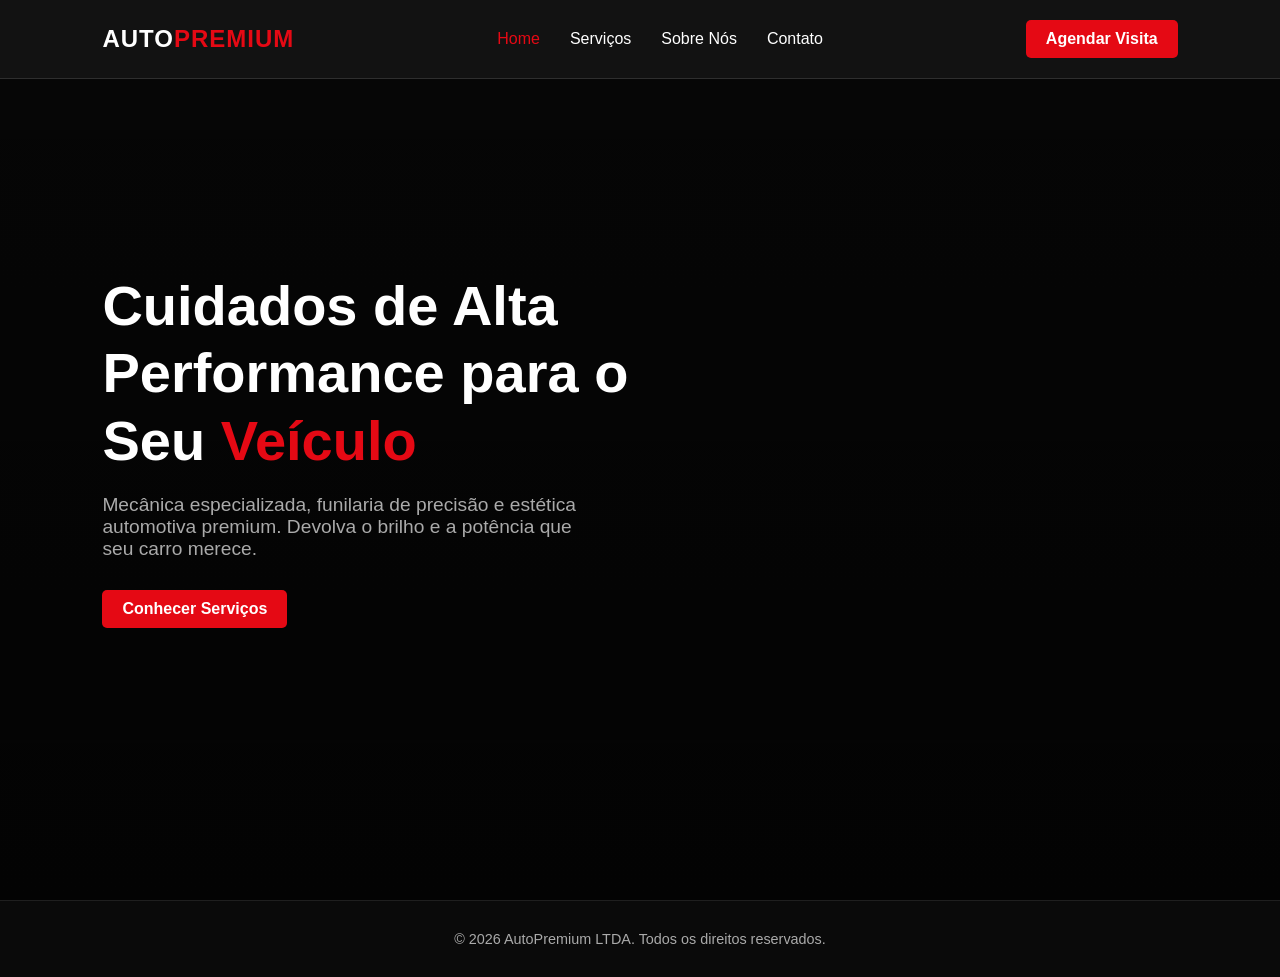
<file: index.html>
<!DOCTYPE html>
<html lang="pt-BR">
<head>
    <meta charset="UTF-8">
    <meta name="viewport" content="width=device-width, initial-scale=1.0">
    <title>AutoPremium | Home</title>
    <link rel="stylesheet" href="style.css">
</head>
<body>

    <header>
        <div class="logo">Auto<span>Premium</span></div>
        <nav>
            <ul>
                <li><a href="index.html" class="active">Home</a></li>
                <li><a href="servicos.html">Serviços</a></li>
                <li><a href="sobre.html">Sobre Nós</a></li>
                <li><a href="contato.html">Contato</a></li>
            </ul>
        </nav>
        <a href="contato.html" class="btn-contato">Agendar Visita</a>
    </header>

    <section id="home" class="hero">
        <h1>Cuidados de Alta Performance para o Seu <span>Veículo</span></h1>
        <p>Mecânica especializada, funilaria de precisão e estética automotiva premium. Devolva o brilho e a potência que seu carro merece.</p>
        <a href="servicos.html" class="btn-contato">Conhecer Serviços</a>
    </section>

    <footer>
        <p>&copy; 2026 AutoPremium LTDA. Todos os direitos reservados.</p>
    </footer>

</body>
</html>
</file>
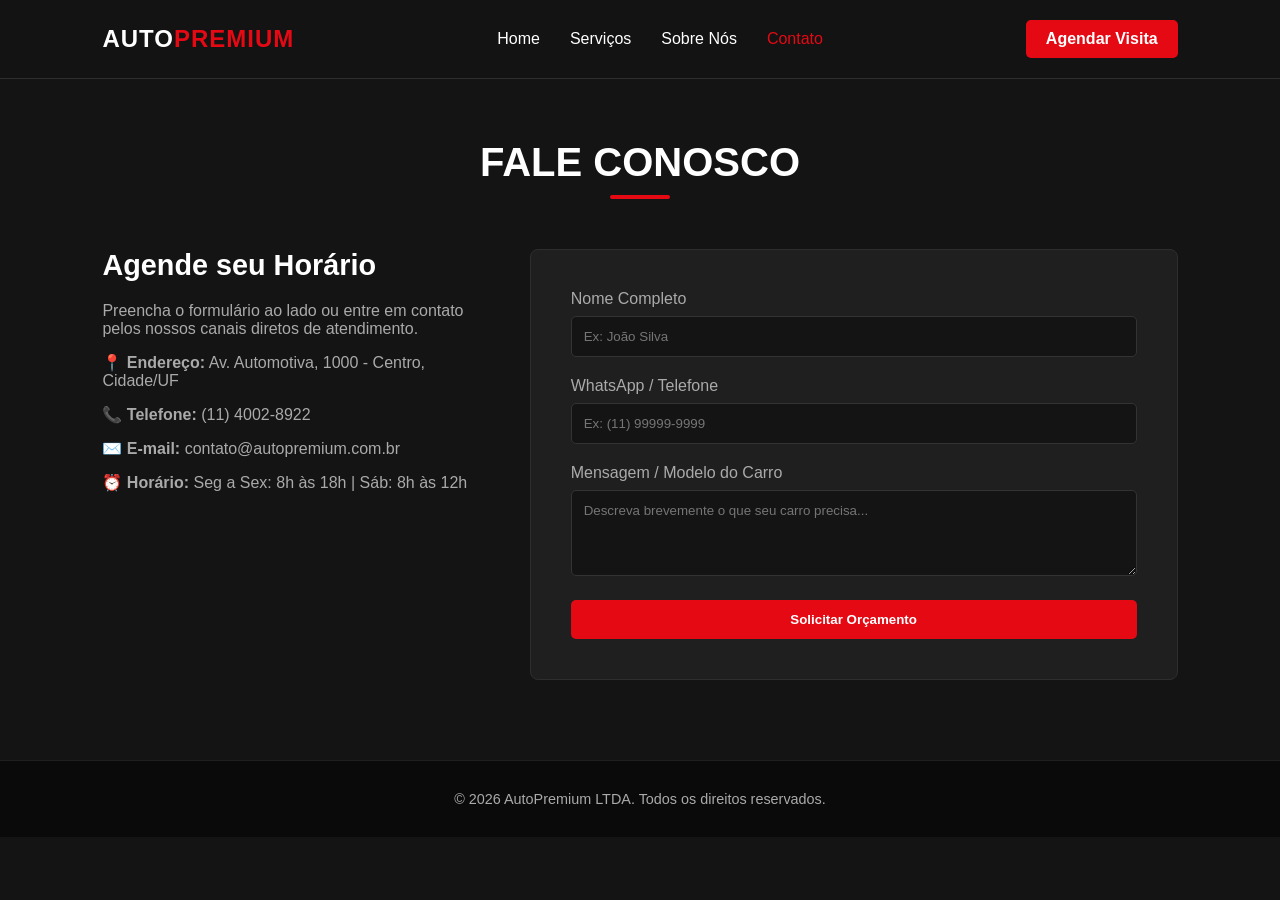
<file: contatos.html>
<!DOCTYPE html>
<html lang="pt-BR">
<head>
    <meta charset="UTF-8">
    <meta name="viewport" content="width=device-width, initial-scale=1.0">
    <title>AutoPremium | Contato</title>
    <link rel="stylesheet" href="style.css">
</head>
<body>

    <header>
        <div class="logo">Auto<span>Premium</span></div>
        <nav>
            <ul>
                <li><a href="index.html">Home</a></li>
                <li><a href="servicos.html">Serviços</a></li>
                <li><a href="sobre.html">Sobre Nós</a></li>
                <li><a href="contato.html" class="active">Contato</a></li>
            </ul>
        </nav>
        <a href="contato.html" class="btn-contato">Agendar Visita</a>
    </header>

    <section id="contato">
        <h2 class="titulo-secao">Fale Conosco</h2>
        <div class="contato-container">
            <div class="contato-info">
                <h3>Agende seu Horário</h3>
                <p>Preencha o formulário ao lado ou entre em contato pelos nossos canais diretos de atendimento.</p>
                <p><strong>📍 Endereço:</strong> Av. Automotiva, 1000 - Centro, Cidade/UF</p>
                <p><strong>📞 Telefone:</strong> (11) 4002-8922</p>
                <p><strong>✉️ E-mail:</strong> contato@autopremium.com.br</p>
                <p><strong>⏰ Horário:</strong> Seg a Sex: 8h às 18h | Sáb: 8h às 12h</p>
            </div>
            <div class="contato-form">
                <form action="#" method="POST">
                    <div class="form-grupo">
                        <label for="nome">Nome Completo</label>
                        <input type="text" id="nome" required placeholder="Ex: João Silva">
                    </div>
                    <div class="form-grupo">
                        <label for="whatsapp">WhatsApp / Telefone</label>
                        <input type="tel" id="whatsapp" required placeholder="Ex: (11) 99999-9999">
                    </div>
                    <div class="form-grupo">
                        <label for="mensagem">Mensagem / Modelo do Carro</label>
                        <textarea id="mensagem" rows="4" required placeholder="Descreva brevemente o que seu carro precisa..."></textarea>
                    </div>
                    <button type="submit" class="btn-enviar">Solicitar Orçamento</button>
                </form>
            </div>
        </div>
    </section>

    <footer>
        <p>&copy; 2026 AutoPremium LTDA. Todos os direitos reservados.</p>
    </footer>

</body>
</html>
</file>
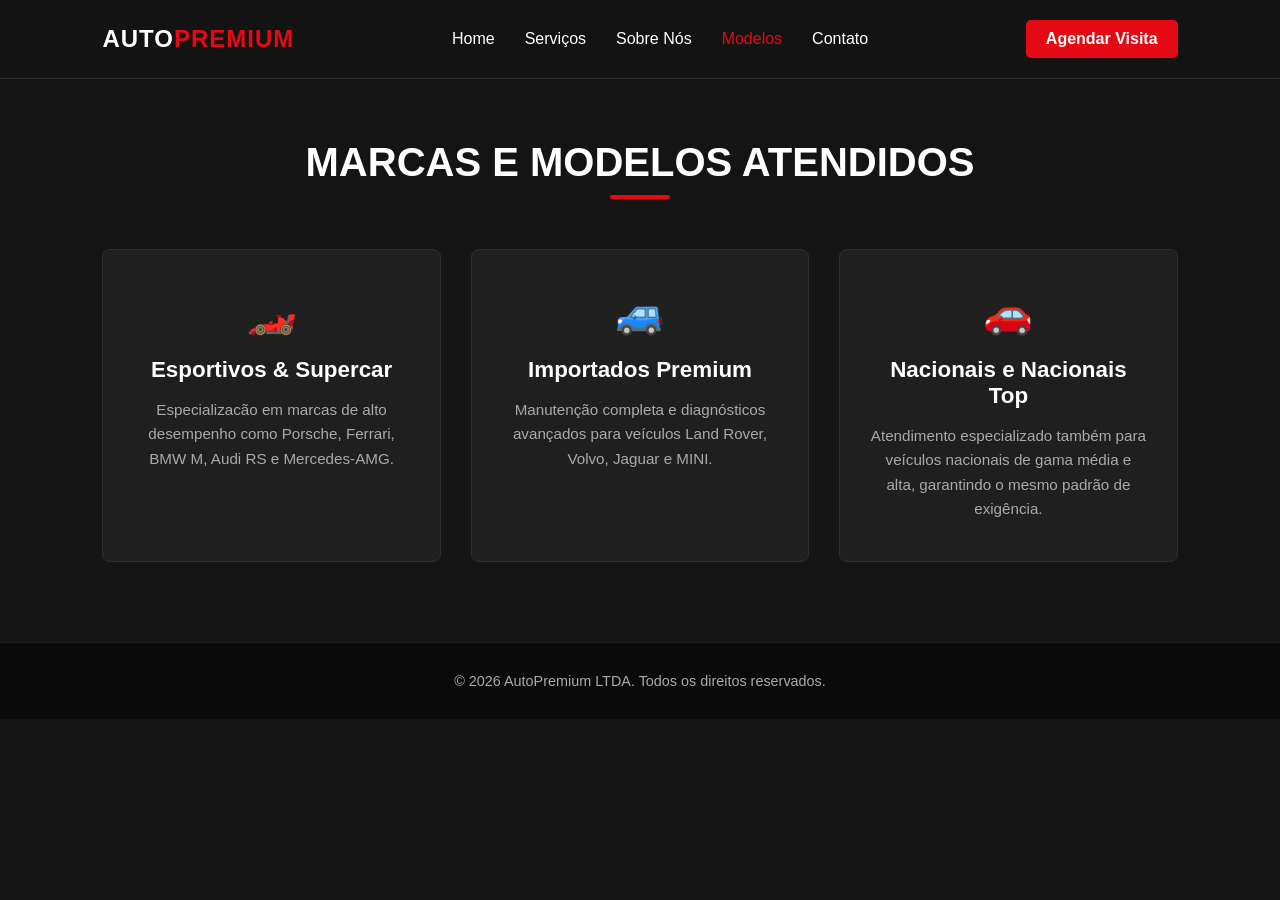
<file: modelos.html>
<!DOCTYPE html>
<html lang="pt-BR">
<head>
    <meta charset="UTF-8">
    <meta name="viewport" content="width=device-width, initial-scale=1.0">
    <title>AutoPremium | Modelos Atendidos</title>
    <link rel="stylesheet" href="style.css">
</head>
<body>

    <header>
        <div class="logo">Auto<span>Premium</span></div>
        <nav>
            <ul>
                <li><a href="index.html">Home</a></li>
                <li><a href="servicos.html">Serviços</a></li>
                <li><a href="sobre.html">Sobre Nós</a></li>
                <li><a href="modelos.html" class="active">Modelos</a></li>
                <li><a href="contato.html">Contato</a></li>
            </ul>
        </nav>
        <a href="contato.html" class="btn-contato">Agendar Visita</a>
    </header>

    <section id="modelos">
        <h2 class="titulo-secao">Marcas e Modelos Atendidos</h2>
        <div class="servicos-grid">
            <div class="servico-card">
                <div class="icone">🏎️</div>
                <h3>Esportivos & Supercar</h3>
                <p>Especializacão em marcas de alto desempenho como Porsche, Ferrari, BMW M, Audi RS e Mercedes-AMG.</p>
            </div>
            <div class="servico-card">
                <div class="icone">🚙</div>
                <h3>Importados Premium</h3>
                <p>Manutenção completa e diagnósticos avançados para veículos Land Rover, Volvo, Jaguar e MINI.</p>
            </div>
            <div class="servico-card">
                <div class="icone">🚗</div>
                <h3>Nacionais e Nacionais Top</h3>
                <p>Atendimento especializado também para veículos nacionais de gama média e alta, garantindo o mesmo padrão de exigência.</p>
            </div>
        </div>
    </section>

    <footer>
        <p>&copy; 2026 AutoPremium LTDA. Todos os direitos reservados.</p>
    </footer>

</body>
</html>
</file>
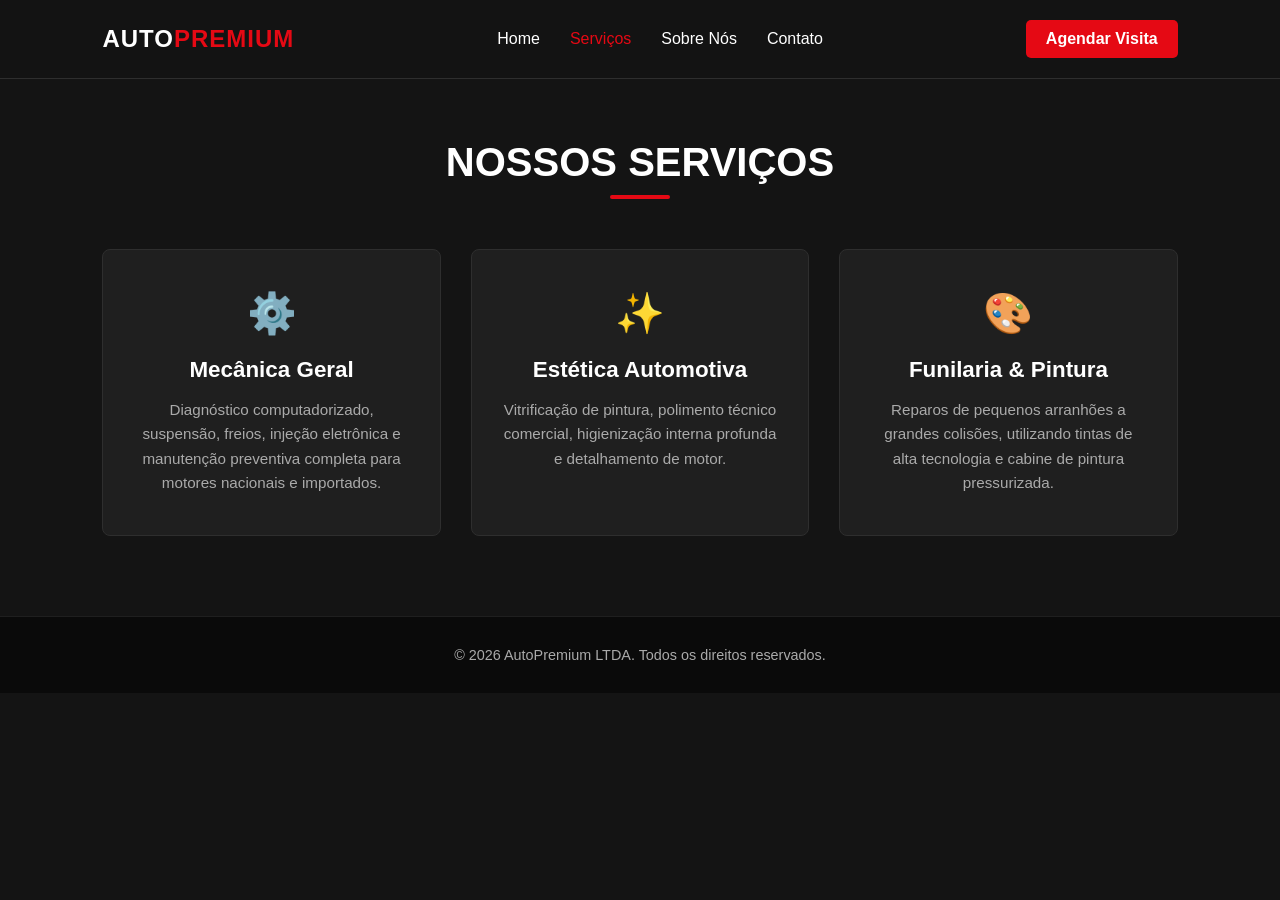
<file: serviços.html>
<!DOCTYPE html>
<html lang="pt-BR">
<head>
    <meta charset="UTF-8">
    <meta name="viewport" content="width=device-width, initial-scale=1.0">
    <title>AutoPremium | Serviços</title>
    <link rel="stylesheet" href="style.css">
</head>
<body>

    <header>
        <div class="logo">Auto<span>Premium</span></div>
        <nav>
            <ul>
                <li><a href="index.html">Home</a></li>
                <li><a href="servicos.html" class="active">Serviços</a></li>
                <li><a href="sobre.html">Sobre Nós</a></li>
                <li><a href="contato.html">Contato</a></li>
            </ul>
        </nav>
        <a href="contato.html" class="btn-contato">Agendar Visita</a>
    </header>

    <section id="servicos">
        <h2 class="titulo-secao">Nossos Serviços</h2>
        <div class="servicos-grid">
            <div class="servico-card">
                <div class="icone">⚙️</div>
                <h3>Mecânica Geral</h3>
                <p>Diagnóstico computadorizado, suspensão, freios, injeção eletrônica e manutenção preventiva completa para motores nacionais e importados.</p>
            </div>
            <div class="servico-card">
                <div class="icone">✨</div>
                <h3>Estética Automotiva</h3>
                <p>Vitrificação de pintura, polimento técnico comercial, higienização interna profunda e detalhamento de motor.</p>
            </div>
            <div class="servico-card">
                <div class="icone">🎨</div>
                <h3>Funilaria & Pintura</h3>
                <p>Reparos de pequenos arranhões a grandes colisões, utilizando tintas de alta tecnologia e cabine de pintura pressurizada.</p>
            </div>
        </div>
    </section>

    <footer>
        <p>&copy; 2026 AutoPremium LTDA. Todos os direitos reservados.</p>
    </footer>

</body>
</html>
</file>
<file: style.css>
/* Configurações Gerais */
* {
    margin: 0;
    padding: 0;
    box-sizing: border-box;
    font-family: 'Segoe UI', Tahoma, Geneva, Verdana, sans-serif;
}

:root {
    --cor-principal: #e50914; /* Vermelho esportivo */
    --cor-fundo-escuro: #141414;
    --cor-fundo-card: #1f1f1f;
    --cor-texto-claro: #ffffff;
    --cor-texto-cinza: #aaaaaa;
}

body {
    background-color: var(--cor-fundo-escuro);
    color: var(--cor-texto-claro);
    scroll-behavior: smooth;
}

a {
    text-decoration: none;
    color: inherit;
}

/* Cabeçalho / Menu */
header {
    display: flex;
    justify-content: space-between;
    align-items: center;
    padding: 20px 8%;
    background-color: rgba(20, 20, 20, 0.95);
    position: fixed;
    width: 100%;
    top: 0;
    z-index: 1000;
    border-bottom: 1px solid #2e2e2e;
}

.logo {
    font-size: 24px;
    font-weight: bold;
    text-transform: uppercase;
    letter-spacing: 1px;
}

.logo span {
    color: var(--cor-principal);
}

nav ul {
    display: flex;
    list-style: none;
    gap: 30px;
}

nav a {
    font-weight: 500;
    transition: color 0.3s;
}

nav a:hover, nav a.active {
    color: var(--cor-principal);
}

.btn-contato {
    background-color: var(--cor-principal);
    padding: 10px 20px;
    border-radius: 5px;
    font-weight: bold;
    transition: background 0.3s, transform 0.2s;
}

.btn-contato:hover {
    background-color: #b80710;
    transform: scale(1.05);
}

/* Banner Principal (Home) */
.hero {
    height: 100vh;
    background: linear-gradient(rgba(0, 0, 0, 0.7), rgba(0, 0, 0, 0.85)), url('https://images.unsplash.com/photo-1617814076367-b759c7d7e738?auto=format&fit=crop&q=80&w=1920') no-repeat center center/cover;
    display: flex;
    flex-direction: column;
    justify-content: center;
    align-items: flex-start;
    padding: 0 8%;
}

.hero h1 {
    font-size: 3.5rem;
    max-width: 600px;
    line-height: 1.2;
    margin-bottom: 20px;
}

.hero h1 span {
    color: var(--cor-principal);
}

.hero p {
    font-size: 1.2rem;
    color: var(--cor-texto-cinza);
    max-width: 500px;
    margin-bottom: 30px;
}

/* Seções Gerais */
section {
    padding: 140px 8% 80px 8%; /* Ajustado o padding superior para não ficar embaixo do header fixo */
}

.titulo-secao {
    text-align: center;
    font-size: 2.5rem;
    margin-bottom: 50px;
    text-transform: uppercase;
    position: relative;
}

.titulo-secao::after {
    content: '';
    display: block;
    width: 60px;
    height: 4px;
    background-color: var(--cor-principal);
    margin: 10px auto 0;
    border-radius: 2px;
}

/* Grid de Serviços */
.servicos-grid {
    display: grid;
    grid-template-columns: repeat(auto-fit, minmax(280px, 1fr));
    gap: 30px;
}

.servico-card {
    background-color: var(--cor-fundo-card);
    padding: 40px 30px;
    border-radius: 8px;
    text-align: center;
    border: 1px solid #2e2e2e;
    transition: transform 0.3s, border-color 0.3s;
}

.servico-card:hover {
    transform: translateY(-10px);
    border-color: var(--cor-principal);
}

.servico-card .icone {
    font-size: 40px;
    color: var(--cor-principal);
    margin-bottom: 20px;
}

.servico-card h3 {
    margin-bottom: 15px;
    font-size: 1.4rem;
}

.servico-card p {
    color: var(--cor-texto-cinza);
    font-size: 0.95rem;
    line-height: 1.6;
}

/* Sobre Nós */
.sobre-container {
    display: flex;
    align-items: center;
    gap: 50px;
    flex-wrap: wrap;
}

.sobre-texto {
    flex: 1;
    min-width: 300px;
}

.sobre-texto p {
    color: var(--cor-texto-cinza);
    line-height: 1.8;
    margin-bottom: 20px;
}

.sobre-img {
    flex: 1;
    min-width: 300px;
    border-radius: 8px;
    overflow: hidden;
    box-shadow: 0 10px 20px rgba(0,0,0,0.5);
}

.sobre-img img {
    width: 100%;
    height: auto;
    display: block;
}

/* Contato */
.contato-container {
    display: flex;
    gap: 50px;
    flex-wrap: wrap;
}

.contato-info {
    flex: 1;
    min-width: 300px;
}

.contato-info h3 {
    margin-bottom: 20px;
    font-size: 1.8rem;
}

.contato-info p {
    color: var(--cor-texto-cinza);
    margin-bottom: 15px;
}

.contato-form {
    flex: 1.5;
    min-width: 300px;
    background-color: var(--cor-fundo-card);
    padding: 40px;
    border-radius: 8px;
    border: 1px solid #2e2e2e;
}

.form-grupo {
    margin-bottom: 20px;
}

.form-grupo label {
    display: block;
    margin-bottom: 8px;
    color: var(--cor-texto-cinza);
}

.form-grupo input, .form-grupo textarea {
    width: 100%;
    padding: 12px;
    background-color: #141414;
    border: 1px solid #333;
    color: #fff;
    border-radius: 5px;
    outline: none;
    transition: border-color 0.3s;
}

.form-grupo input:focus, .form-grupo textarea:focus {
    border-color: var(--cor-principal);
}

.btn-enviar {
    background-color: var(--cor-principal);
    color: white;
    border: none;
    padding: 12px 30px;
    border-radius: 5px;
    cursor: pointer;
    font-weight: bold;
    width: 100%;
    transition: background 0.3s;
}

.btn-enviar:hover {
    background-color: #b80710;
}

/* Rodapé */
footer {
    background-color: #0a0a0a;
    text-align: center;
    padding: 30px;
    font-size: 0.9rem;
    color: var(--cor-texto-cinza);
    border-top: 1px solid #1f1f1f;
}

/* Responsividade Celular */
@media (max-width: 768px) {
    header nav {
        display: none;
    }
    .hero h1 {
        font-size: 2.5rem;
    }
}
</file>
